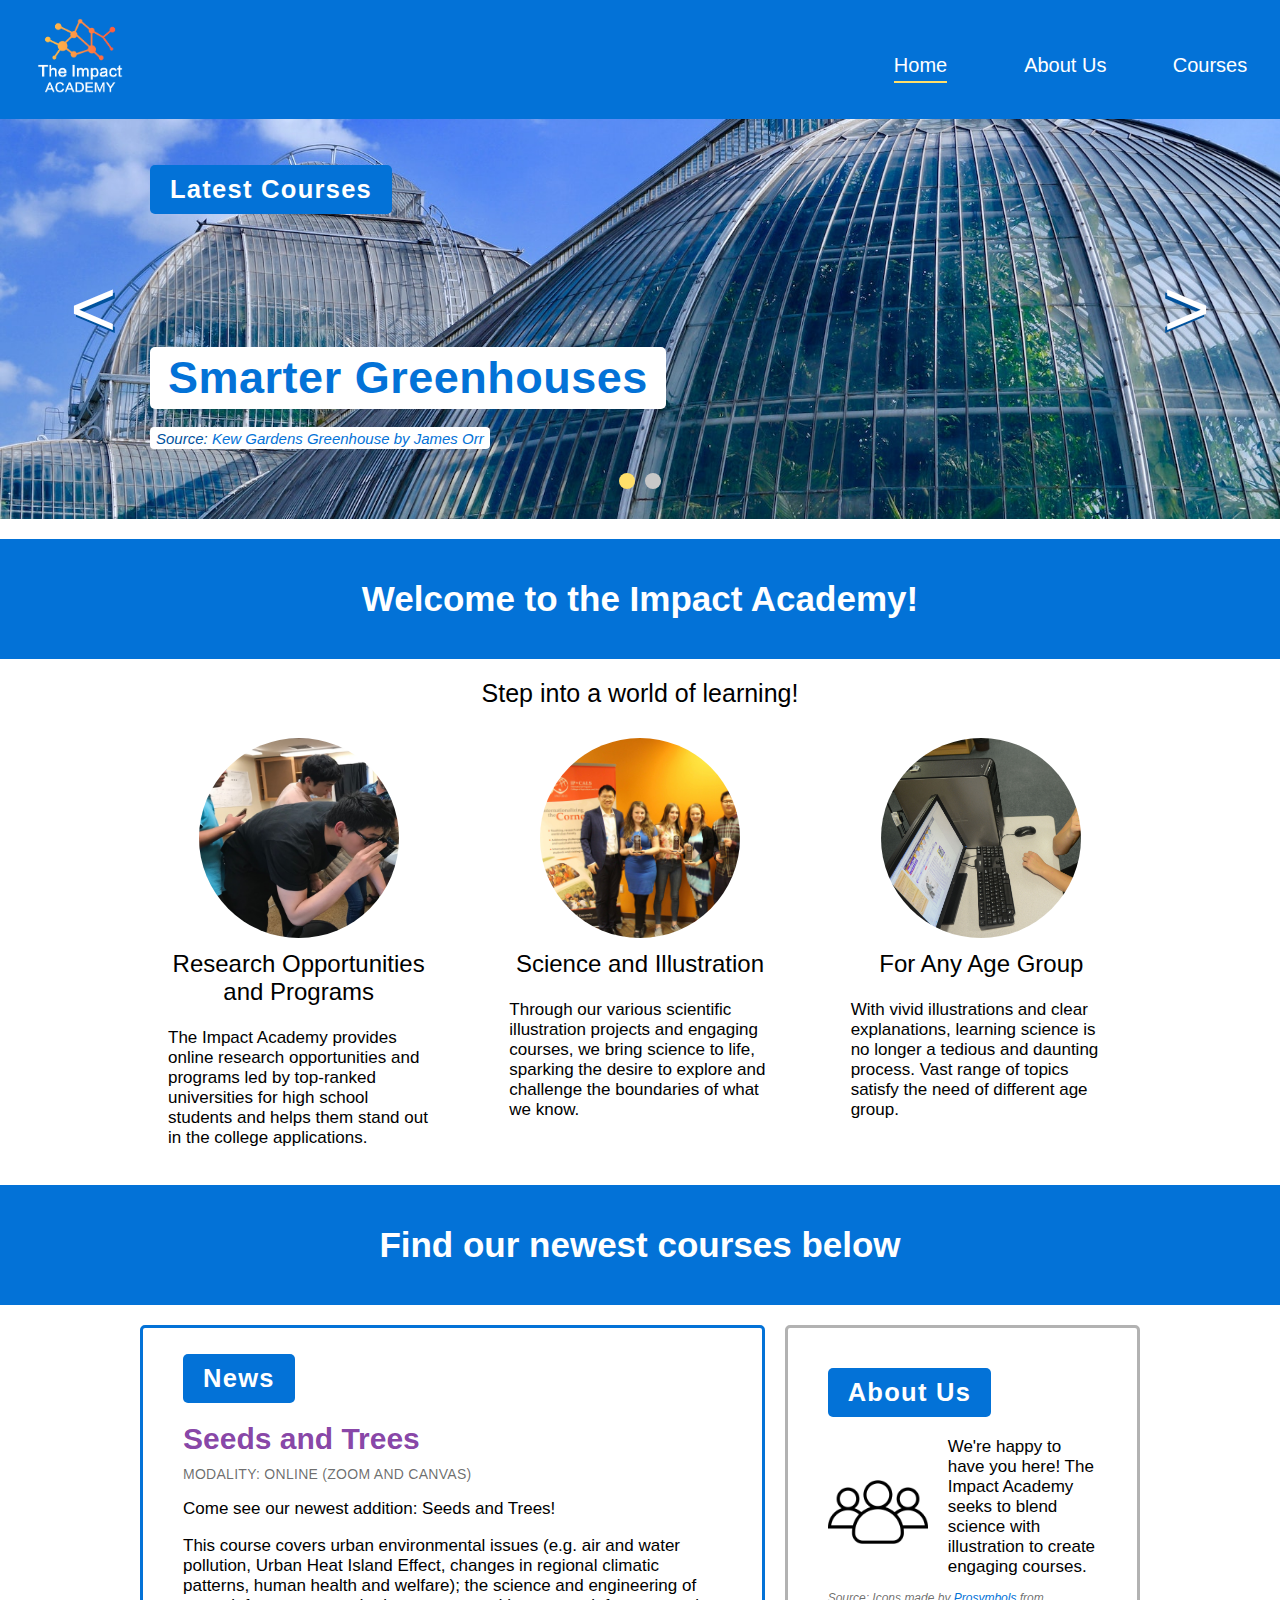
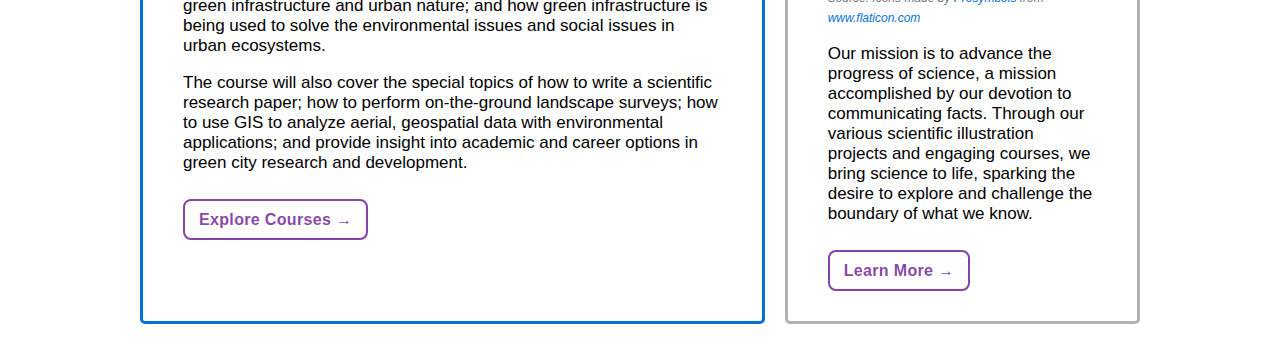
<file: index.html>
<!DOCTYPE html>
<html lang="en" dir="ltr">
  <head>
    <meta charset="utf-8">
    <link rel="stylesheet" type="text/css" href="styles/site.css"/>
    <title>CoScien | Home</title>
  </head>
  <body>

    <section class="start">
      <nav id="horizontal-nav" class="desktop-nav">
          <!-- Source: Logo provided by Client  -->
          <a href="index.html"><img alt="logo of the Impact Academy" src="images/logo.png" /></a>
          <ul class="nav-ul">
              <li><a class="current-page" href="index.html">Home</a></li>
              <li><a href="about.html">About Us</a></li>
              <li><a href="courses_overview.html">Courses</a></li>
          </ul>
      </nav>

      <nav id="vertical" class="mobile-nav">
        <!-- Source: Logo provided by Client  -->
          <a href="index.html"><img alt="logo of the Impact Academy" src="images/logo.png" /></a>
          <span id="menu" class="active">☰</span>
      </nav>


      <div id="avi" class="hidden-navigation hidden">
        <ul class="nav-ul">
            <li><a class="current-page" href="index.html">Home</a></li>
            <li><a href="about.html">About Us</a></li>
            <li><a href="courses_overview.html">Courses</a></li>
        </ul>
      </div>


      <div class="banner-container">

        <h2 class="lc-tb text-banner">Latest Courses</h2>


          <div class="banner-title" id="banner-title1">

            <h2 class="sm-tb text-banner"> <a href="smarter_greenhouses.html">Smarter Greenhouses</a></h2>

            <!-- Source: https://images.unsplash.com/photo-1551651065-845e9fd8c591?ixid=MnwxMjA3fDB8MHxwaG90by1wYWdlfHx8fGVufDB8fHx8&ixlib=rb-1.2.1&auto=format&fit=crop&w=1746&q=80 -->
            <span><cite class="banner-cite">Source: <a href="https://images.unsplash.com/photo-1551651065-845e9fd8c591?ixid=MnwxMjA3fDB8MHxwaG90by1wYWdlfHx8fGVufDB8fHx8&ixlib=rb-1.2.1&auto=format&fit=crop&w=1746&q=80"> Kew Gardens Greenhouse by James Orr</a></cite></span>

          </div>


          <div class="hidden banner-title " id="banner-title2">
            <h2 class="sm-tb text-banner">  <a href="seeds_trees.html">Seeds and Trees</a></h2>

            <!-- Source: https://images.unsplash.com/photo-1466692476868-aef1dfb1e735?ixlib=rb-1.2.1&ixid=MnwxMjA3fDB8MHxwaG90by1wYWdlfHx8fGVufDB8fHx8&auto=format&fit=crop&w=3870&q=80-->
            <span><cite class="banner-cite">Source: <a href="https://images.unsplash.com/photo-1466692476868-aef1dfb1e735?ixlib=rb-1.2.1&ixid=MnwxMjA3fDB8MHxwaG90by1wYWdlfHx8fGVufDB8fHx8&auto=format&fit=crop&w=1470&q=80"> Rearing Tomatoes by Markus Spiske</a></cite></span>

          </div>



        <div class="prev-btn" id="previous-button">&#60;</div>
        <div class="next-btn" id="next-button">&#62;</div>

        <div class="slide-btns">
          <span class="slide-btn current-btn" id="slide-btn1"></span>
          <span class="slide-btn" id="slide-btn2"></span>
        </div>




        <div class="banner-images" id="banner-images">
          <a href = "smarter_greenhouses.html"><div class="slide" id="slide1" ></div></a>
          <a href = "seeds_trees.html"><div class="slide hidden" id="slide2" ></div></a>
        </div>
      </div>
    </section>


    <section class="header-breaks">
     <p>Welcome to the Impact Academy!</p>
   </section>
   
    <section class="welcome-section">
      <div class="welcome">
        <p class="header-subheading">Step into a world of learning!</p>

       <div class="flex-row cards">
         <div class="welcome-info">
               <!-- Source: Photo provided by Client  -->
           <div class="image1"><img src="images/intro-img.png" alt="students observing marine life through a telescope" /></div>

             <p class="subheading">Research Opportunities and Programs</p>

             <div class="welcome-text">
              <p>The Impact Academy provides online research opportunities and programs led by top-ranked universities for high school students and helps them stand out in the college applications. </p>
            </div>
          </div>

          <div class="welcome-info">

          <!-- Source: Photo provided by Client  -->
            <div class="image1"><img src="images/firstprize.jpg" alt="Impact Academy team holding awards"></div>
              <p class="subheading">Science and Illustration</p>
              <div class="welcome-text flex-center">

           <p>Through our various scientific illustration projects and engaging courses, we bring science to life, sparking the desire to explore and challenge the boundaries of what we know.</p>

          </div>
        </div>

         <div class="welcome-info">
            <!-- Source: Photo provided by Client  -->
           <div class="image1"><img src="images/computer.jpg" alt="Student using computer" /></div>
             <p class="subheading">For Any Age Group</p>
             <div class="welcome-text flex-center">

            <p> With vivid illustrations and clear explanations, learning science is no longer a tedious and daunting process.  Vast range of topics satisfy the need of different age group.</p>
          </div>

        </div>
      </div>
     </div>

     </section>

     <section class="header-breaks">
      <p> Find our newest courses below</p>
    </section>

    <section class="news-and-about flex-row">
      <div class="news">
        <h2 class="text-banner news-tb"> News </h2>

        <div>

           <p class="description">

           <p class="description-header"> Seeds and Trees</p>
            <p class="modality">Modality: Online (Zoom and Canvas)</p>
           <p>Come see our newest addition: Seeds and Trees!</p>
            <p>This course covers urban environmental issues (e.g. air and water pollution, Urban Heat Island Effect, changes in regional climatic patterns, human health and welfare); the science and engineering of green infrastructure and urban nature; and how green infrastructure is being used to solve the environmental issues and social issues in urban ecosystems.</p>
            <p class="text-above-button">The course will also cover the special topics of how to write a scientific research paper; how to perform on-the-ground landscape surveys; how to use GIS to analyze aerial, geospatial data with environmental applications; and provide insight into academic and career options in green city research and development.</p>

          <a class="button more" href="courses_overview.html">Explore Courses &#8594;</a>

        </div>
      </div>

      <aside class="about-home">
          <h2 class="text-banner about-tb">About Us</h2>
          <div class="about-header flex-row"><img src="images/group.png" alt="" /><span>We're happy to have you here! The Impact Academy seeks to blend science with illustration to create engaging courses.</span></div>

          <!-- Source: https://cdn-icons-png.flaticon.com/512/615/615075.png -->
          <cite>Source: Icons made by <a href="https://www.flaticon.com/authors/prosymbols" title="Prosymbols">Prosymbols</a> from <a href="https://cdn-icons-png.flaticon.com/512/615/615075.png" title="Flaticon">www.flaticon.com</a></cite>


          <p class="description"></p>
           <p class="text-above-button">Our mission is to advance the progress of science, a mission accomplished by our devotion to communicating facts. Through our various scientific illustration projects and engaging courses, we bring science to life, sparking the desire to explore and challenge the boundary of what we know.</p>
          <a class="button more" href="about.html">Learn More &#8594;</a>
      </aside>

    </section>

    <script src="scripts/jquery-3.6.0.js" type="text/javascript"></script>
    <script src="scripts/banner.js" type="text/javascript"></script>
    <script type="text/javascript" src="scripts/hamburger.js"></script>
  </body>
</html>
</file>
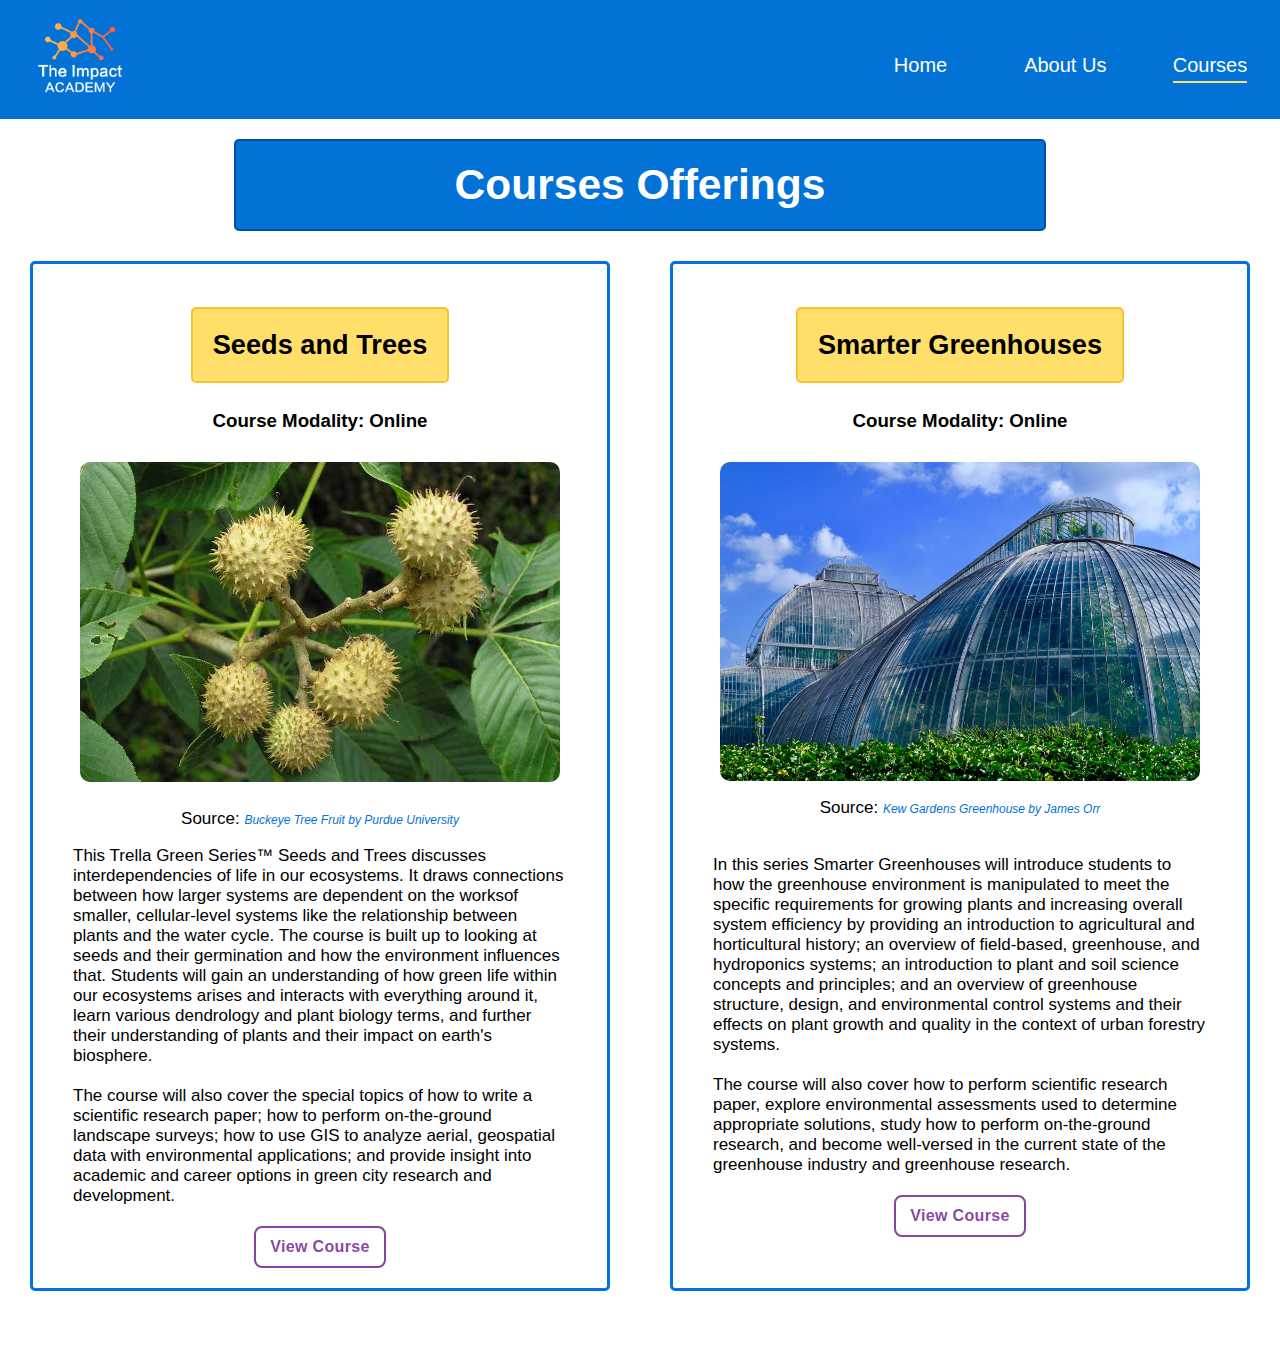
<file: courses_overview.html>
<!DOCTYPE html>
<html lang="en" dir="ltr">
  <head>
    <meta charset="utf-8">
    <title>CoScien | Course Overview</title>
    <link rel="stylesheet" type="text/css" href="styles/site.css"/>
  </head>
  <body>

    <nav id="horizontal-nav" class="desktop-nav">
         <!-- Source: Logo provided by Client  -->
        <a href="index.html"><img alt="logo of the Impact Academy" src="images/logo.png" /></a>
          <ul class="nav-ul">
            <li><a href="index.html">Home</a></li>
            <li><a href="about.html">About Us</a></li>
            <li><a class="current-page" href="courses_overview.html">Courses</a></li>
        </ul>
    </nav>
    <nav id="vertical" class="mobile-nav">
      <!-- Source: Logo provided by Client  -->
        <a href="index.html"><img alt="logo of the Impact Academy" src="images/logo.png" /></a>
        <span id="menu" class="active">☰</span>
    </nav>


    <div id="avi" class="hidden-navigation hidden">
      <ul class="nav-ul">
          <li><a href="index.html">Home</a></li>
          <li><a href="about.html">About Us</a></li>
          <li><a class="current-page" href="courses_overview.html">Courses</a></li>
      </ul>
    </div>



    <h1 class="group-header"> Courses Offerings </h1>
    <div class="flex-row cards">
      <div class="course-info">
         <a class = "linkhead" href="seeds_trees.html"><h2 class="coursename"> Seeds and Trees </h2></a>
         <h3 class = "modal">Course Modality: Online</h3>
         <img class = "shrink" src="images/seeds-pic.jpeg" alt="Image of Buckeye Tree Fruit class"/>
         <div class= "ctext">
           <p class = "caption"> Source: <cite><a href="https://www.pfw.edu/microsites/native-trees/images/trees/o-r/full/ohio-buckeye-fruit-original-01.jpg">Buckeye Tree Fruit by Purdue University</a></cite></p>
           <p class= "c1"> This Trella Green Series™ Seeds and Trees discusses interdependencies of life in our ecosystems. It draws connections between how larger systems are dependent on the worksof
           smaller, cellular-level systems like the relationship between plants and the water cycle. The course is  built up to looking at seeds
           and their germination and how the environment influences that. Students will gain an understanding of how green life within our ecosystems arises and interacts with everything around it, learn various dendrology and plant biology terms, and further their understanding of plants and their impact on earth's biosphere.</p>

           <p class= "c1"> The course will also cover the special topics of how to write a scientific research paper; how to perform on-the-ground landscape surveys; how to use GIS to analyze aerial, geospatial data with environmental applications; and provide insight into academic and career options in green city research and development.</p>

       </div>
         <a class = "more button" href="seeds_trees.html">View Course</a>
       </div>

       <div class="course-info">

          <a class = "linkhead" href = "smarter_greenhouses.html"> <h2 class=" coursename"> Smarter Greenhouses  </h2></a>
          <h3 class = "modal">Course Modality: Online</h3>
          <!-- Source: https://images.unsplash.com/photo-1551651065-845e9fd8c591?ixid=MnwxMjA3fDB8MHxwaG90by1wYWdlfHx8fGVufDB8fHx8&ixlib=rb-1.2.1&auto=format&fit=crop&w=1746&q=80 -->
           <img class = "shrink" src="images/greenhouse-pic.jpg" alt=images/greenhouse-pic.jpg/>
           <p class = "caption">Source: <cite><a href="https://images.unsplash.com/photo-1551651065-845e9fd8c591?ixid=MnwxMjA3fDB8MHxwaG90by1wYWdlfHx8fGVufDB8fHx8&ixlib=rb-1.2.1&auto=format&fit=crop&w=1746&q=80">Kew Gardens Greenhouse by James Orr</a></cite> </p>
           <div class= "ctext">
              <p class= "c1"> In this series
                Smarter Greenhouses will introduce students to how the greenhouse environment is manipulated to meet the specific requirements for growing plants and increasing overall system efficiency by providing an introduction to agricultural and horticultural history; an overview of field-based, greenhouse, and hydroponics systems; an introduction to plant and soil science concepts and principles; and an overview of greenhouse structure, design, and environmental control systems and their effects on plant growth and quality in the context of urban forestry systems.<p>
            </p>

              <p class= "c1"> The course will also cover how to perform scientific research paper, explore environmental assessments used to determine appropriate solutions, study how to perform on-the-ground research, and become well-versed in the current state of the greenhouse industry and greenhouse research. </p>
            </div>
            <a class = "more button" href="smarter_greenhouses.html">View Course</a>
          </div>
    </div>
      <script type="text/javascript" src="scripts/jquery-3.6.0.js"></script>
    <script type="text/javascript" src="scripts/hamburger.js"></script>
  </body>
</html>
</file>
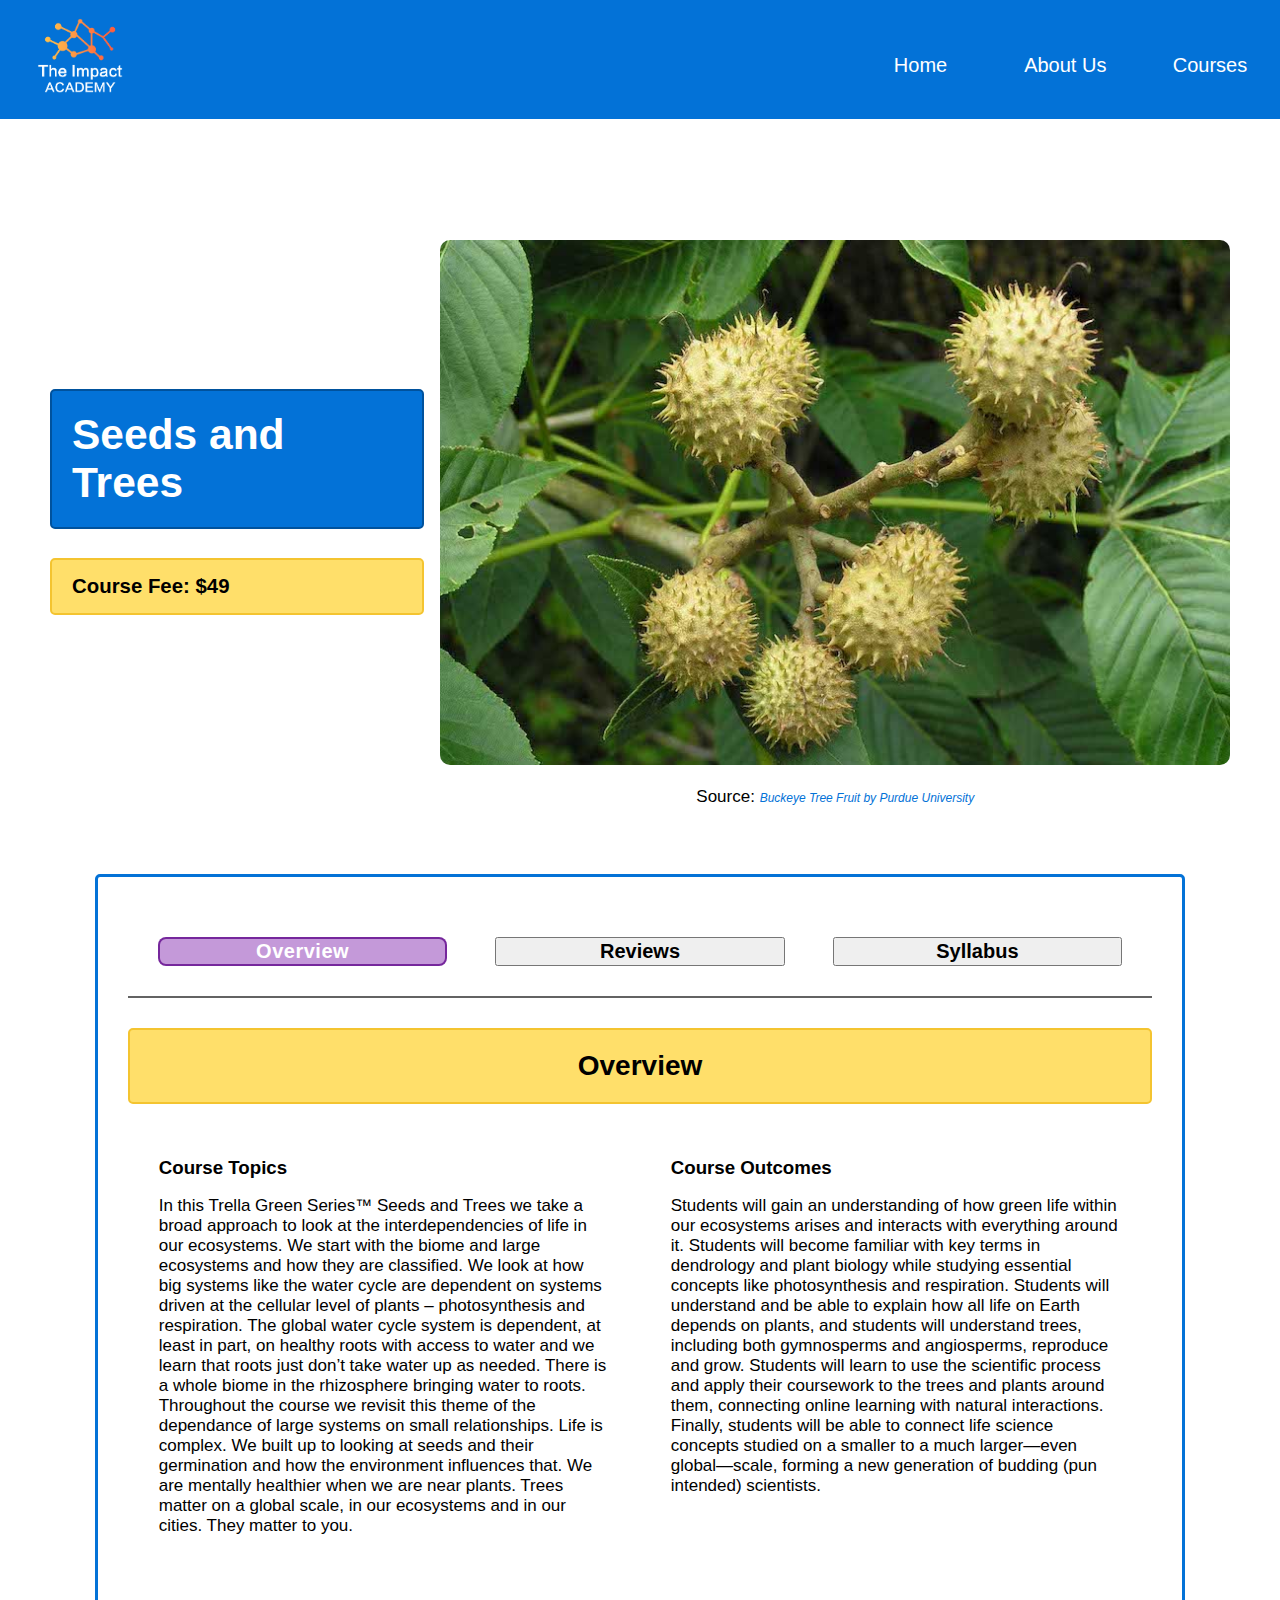
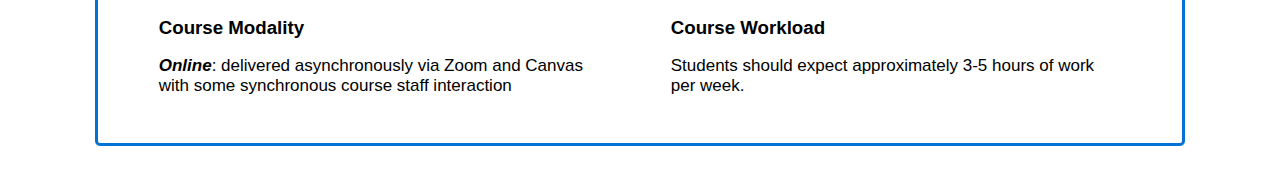
<file: seeds_trees.html>
<!DOCTYPE html>
<html lang="en" dir="ltr">
  <head>
    <meta charset="utf-8">
    <link rel="stylesheet" type="text/css" href="styles/site.css"/>
    <title>CoScien | Seeds and Trees</title>
  </head>

  <body>
    <nav id="horizontal-nav" class="desktop-nav">
         <!-- Source: Logo provided by Client  -->
        <a href="index.html"><img alt="logo of the Impact Academy" src="images/logo.png" /></a>
        <ul class="nav-ul">
            <li><a href="index.html">Home</a></li>
            <li><a href="about.html">About Us</a></li>
            <li><a href="courses_overview.html">Courses</a></li>
        </ul>
    </nav>

    <nav id="vertical" class="mobile-nav">
      <!-- Source: Logo provided by Client  -->
        <a href="index.html"><img alt="logo of the Impact Academy" src="images/logo.png" /></a>
        <span id="menu" class="active">☰</span>
    </nav>


    <div id="avi" class="hidden-navigation hidden">
      <ul class="nav-ul">
          <li><a href="index.html">Home</a></li>
          <li><a href="about.html">About Us</a></li>
          <li><a href="courses_overview.html">Courses</a></li>
      </ul>
    </div>


    <div class = "tophead margin">
        <div class = "titletext">
            <h1>Seeds and Trees</h1>
            <h2>Course Fee: $49</h2>
        </div>
        <div class = "piccit">
            <div>
                    <!-- Source: https://www.pfw.edu/microsites/native-trees/images/trees/o-r/full/ohio-buckeye-fruit-original-01.jpg -->
                    <img src="images/seeds-pic.jpeg" alt="Image of Buckeye Tree Fruit"/>
                    <p class = "caption">Source: <cite><a href="https://www.pfw.edu/microsites/native-trees/images/trees/o-r/full/ohio-buckeye-fruit-original-01.jpg">Buckeye Tree Fruit by Purdue University</a></cite></p>
            </div>
        </div>
    </div>

    <div id = "top" class = "jump hidden reappear">
        <h2 class = "jumpname">Quick Navigation</h2>
        <ul>
            <li><a href="#overview">Overview</a></li>
            <li><a href="#reviews">Reviews and Testimonials</a></li>
            <li><a href="#syllabus">Syllabus</a></li>
        </ul>
    </div>

    <div class = "tabs autotab">
        <div class = "tabbuttons">
            <button class = "indicate" id = "left-tab">Overview</button>
            <button id = "mid-tab">Reviews</button>
            <button id = "right-tab">Syllabus</button>
        </div>

        <div class = "tabcontent">
            <div id = "overview">
                <h2 class = "tabsection">Overview</h2>
                    <div class = "friend">
                        <div class = "pair">
                            <h3 class = "modspace">Course Topics</h3>
                            <p>In this Trella Green Series™ Seeds and Trees we take a broad approach to look at the interdependencies of life in our ecosystems. We start with the biome and large ecosystems and how they are classified. We look at how big systems like the water cycle are dependent on systems driven at the cellular level of plants – photosynthesis and respiration. The global water cycle system is dependent, at least in part, on healthy roots with access to water and we learn that roots just don’t take water up as needed. There is a whole biome in the rhizosphere bringing water to roots. Throughout the course we revisit this theme of the dependance of large systems on small relationships. Life is complex. We built up to looking at seeds and their germination and how the environment influences that. We are mentally healthier when we are near plants. Trees matter on a global scale, in our ecosystems and in our cities. They matter to you.<p>
                        </div>
                        <div class = "pair">
                            <h3>Course Outcomes</h3>
                            <p>Students will gain an understanding of how green life within our ecosystems arises and interacts with everything around it. Students will become familiar with key terms in dendrology and plant biology while studying essential concepts like photosynthesis and respiration. Students will understand and be able to explain how all life on Earth depends on plants, and students will understand trees, including both gymnosperms and angiosperms, reproduce and grow. Students will learn to use the scientific process and apply their coursework to the trees and plants around them, connecting online learning with natural interactions. Finally, students will be able to connect life science concepts studied on a smaller to a much larger—even global—scale, forming a new generation of budding (pun intended) scientists.</p>
                        </div>
                    </div>
                    <div class = "friend">
                        <div class = "pair">
                            <h3>Course Modality</h3>
                            <p><strong><em>Online</em></strong>: delivered asynchronously via Zoom and Canvas with some synchronous course staff interaction</p>
                        </div>
                        <div class = "pair">
                            <h3>Course Workload</h3>
                            <p>Students should expect approximately 3-5 hours of work per week.</p>
                        </div>
                    </div>
                <a class = "arrow" href="#top"><p>&uarr; Go to top</p></a>
            </div>

            <div class = "hidden reappear widen" id = "reviews">
                <h2 class = "tabsection1 modspace">Reviews and Testimonials</h2>
                <h3>From Students</h3>
                    <p>"Because I wanted to see the possibility for me to study ecology, I decided to take this course this summer vacation. Owing to the reasonable schedule of basic information of trees and plants, research methods and so on, I got to know and understand this field in a more academic, practical, and systematic way. Feeling more confident in doing researches in ecology and forestry, I'm determined to study this major later. Besides, the well-organized connection with Cornell students and staff really attracts me to get further study in Cornell. All in all, it's such a valuable chance to know ecology and Cornell." — Timmy Liu, English major at Northeastern University, Shenyang, China</p>
                    <p>"I took this course as a way of filling my time with some form of enrichment over the summer and to lessen the quarantine boredness. This course not only provided me insight into the field of ecology research but also gave me the core skills and background knowledge needed to pursue and conduct my own research. The course consisted of helpful videos, group discussions (both through video chat and a group forum), articles, and scientific journals. There were also quizzes and assignments to measure our growth throughout the course. Overall, the course provided guided me through the basics of research while also not being overbearing." — Sakina Gulamhusein, senior at Stuyvesant High School in New York City </p>
                <h3>From Instructors</h3>
                    <p>"Welcome to the Seeds and Trees page! The Impact Academy is collaborating with Trella to offer this course, and the course staff cannot wait to help you learn! To hear more from us, <strong><a class = "underline" href="https://www.youtube.com/watch?v=reRwspfnb3U"> please visit this link</a></strong> for a YouTube greeting!" — Seeds and Trees Instructors
            </div>
            <a class = "arrow" href="#top"><p>&uarr; Go to top</p></a>

            <div class = "hidden reappear" id = "syllabus">
              <h2 class = "tabsection1 modspace">Syllabus</h2>
              <div class="syllabus-tab">
              <aside>
                <ul>
                  <li class="selected" id="side-prerequisites"><span id="sidebar-indicate1"> > </span>Prerequisites</li>
                  <li id="side-instructors"><span class="hidden" id="sidebar-indicate4"> > </span>Instructors</li>
                  <li id="side-timeline"><span class="hidden" id="sidebar-indicate2"> > </span>Timeline</li>
                  <li id="side-projects"><span class="hidden" id="sidebar-indicate3"> > </span>Projects</li>
                </ul>
              </aside>

              <main>
                <div id="prerequisites">
                  <h3>Prerequisites</h3>
                  <p>This course has no specific prerequisites for students.</p>
                </div>

                <div id="instructors" class="hidden">
                  <h3>Instructors</h3>
                  <p>View the <strong><a class = "underline" href="https://www.youtube.com/watch?v=reRwspfnb3U">video</a></strong> for course comments from the instructors.</p>
                </div>

                <div id="timeline" class="hidden">
                  <h3>Timeline</h3>
                  <ul>
                    <li>
                      <p><strong>Module 1 Systems and Ecosystems</strong></p>
                      <p>Module 1.1 Introduction to Systems</p>
                      <p>Module 1.2.1 China’s Great Biosphere</p>
                      <p>Module 1.3 Seed Lab</p>
                    </li>
                    <li>
                      <p><strong>Module 2 Ecosystem Services</strong></p>
                      <p>Module 2.1 Ecosystem Services – water cycle, photosynthesis and respiration</p>
                      <p>Module 2.2 Ecosystem Services: pollution remediation</p>
                      <p>Module 2.3 Ecosystem service – social value of trees</p>
                    </li>
                    <li>
                      <p><strong>Module 3 Plants in the Ecosystem</strong></p>
                      <p>Module 3.1 Seed lab – plant reproduction</p>
                      <p>Module 3.2 Plants in the Ecosystem: the microsystems</p>
                      <p>Module 3.3 Plants in the ecosystem – plant form</p>
                    </li>
                    <li>
                      <p><strong>Module 4</strong></p>
                      <p>Module 4.1 Bringing it together - seed growing in the Trella greenhouse</p>
                      <p>Module 4.2 Seed lab – results presentations</p>
                    </li>
                  </ul>
                </div>

                <div id="projects" class="hidden">
                  <h3>Projects</h3>
                  <ul>
                    <li><strong>9 Activities:</strong> There is usually one or two activities for every topic of this course.</li>
                    <li><strong>9 Quizzes:</strong> There is usually a quiz after each topic in this course.</li>
                    <li><strong>Presentation: </strong>A final webinar style presentation of the seed lab results.</li>
                  </ul>
                </div>
              </main>
            </div>
            <a class = "arrow nobott" href="#top"><p>&uarr; Go to top</p></a>
            </div>
        </div>
    </div>

    <script src="scripts/jquery-3.6.0.js" type="text/javascript"></script>
    <script src="scripts/tabs.js" type="text/javascript"></script>
    <script src="scripts/sidebar.js" type="text/javascript"></script>
    <script type="text/javascript" src="scripts/hamburger.js"></script>

  </body>
</html>
</file>
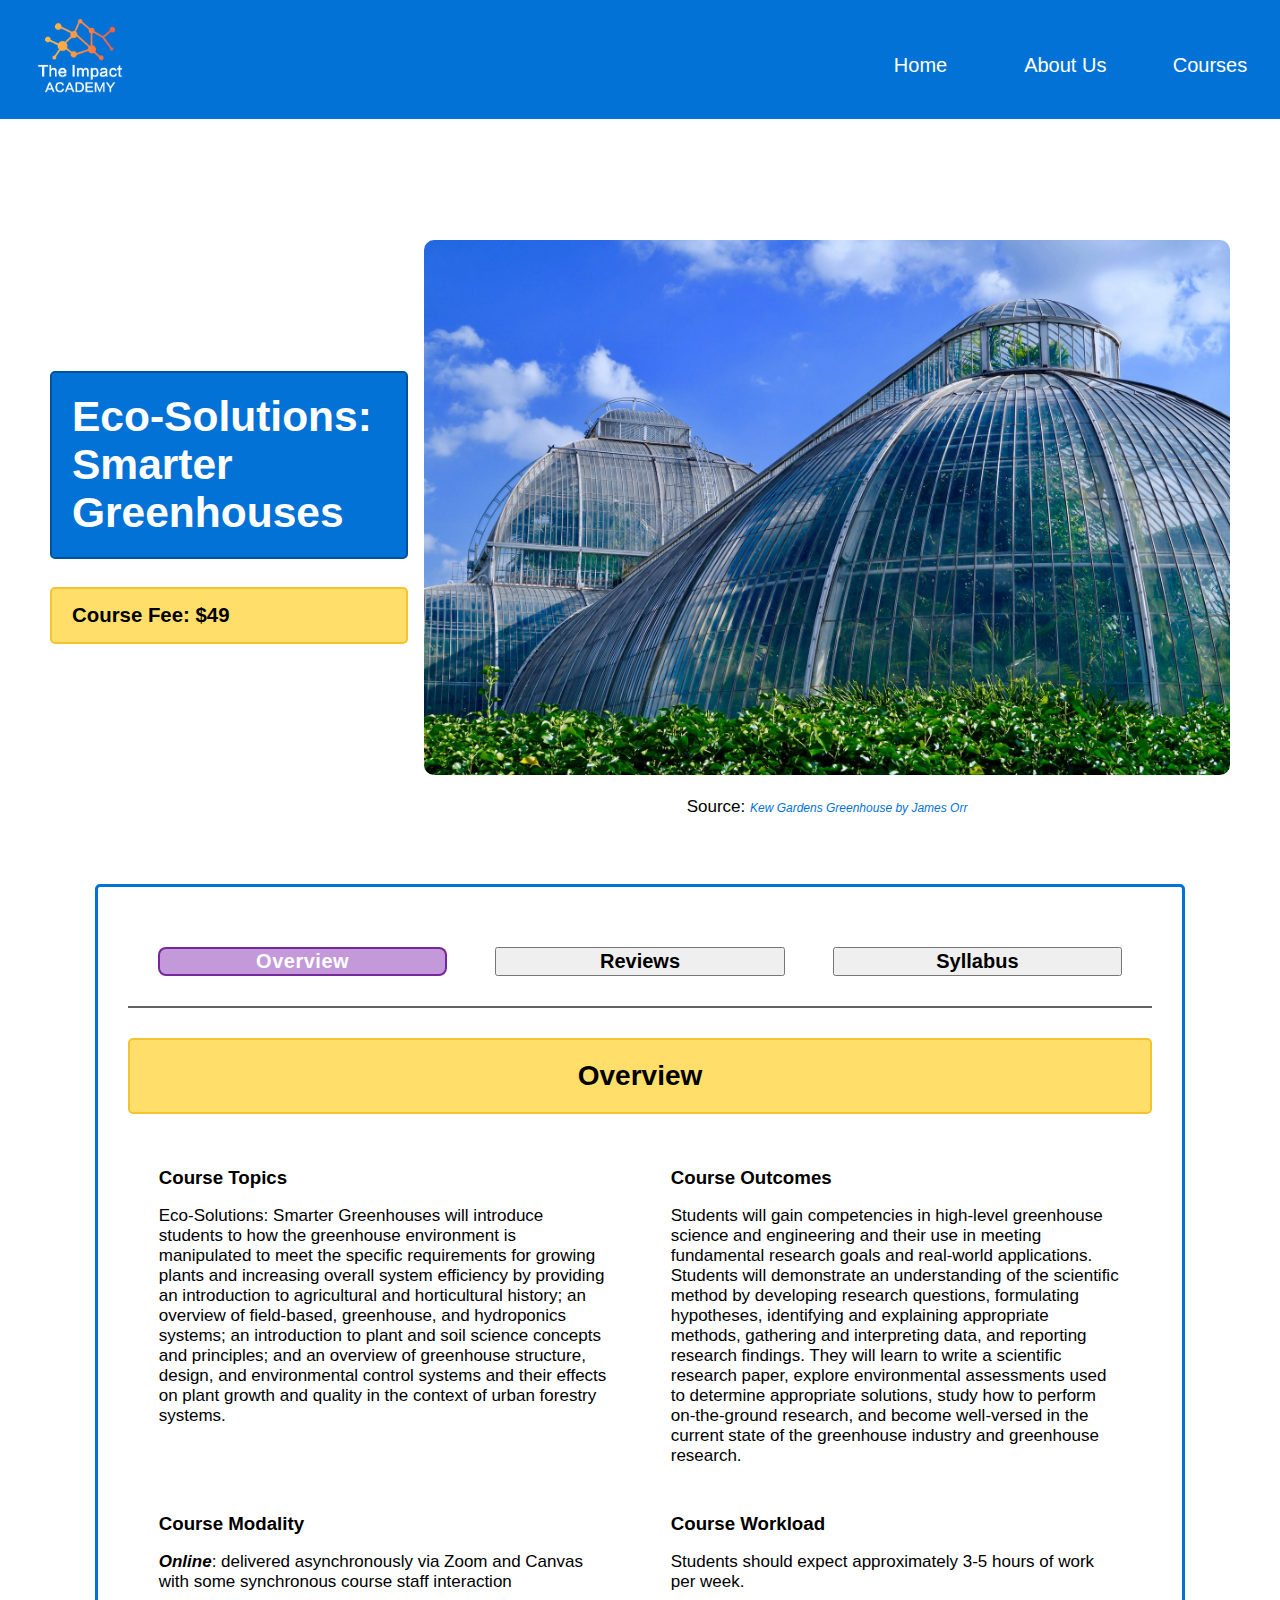
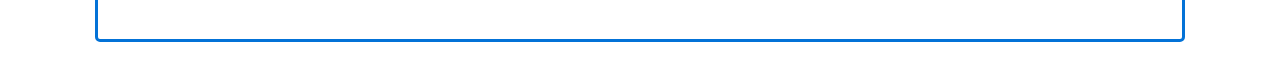
<file: smarter_greenhouses.html>
<!DOCTYPE html>
<html lang="en" dir="ltr">
  <head>
    <meta charset="utf-8">
    <link rel="stylesheet" type="text/css" href="styles/site.css"/>
    <title>CoScien | Smarter Greenhouses</title>
  </head>

  <body>

    <nav id="horizontal-nav" class="desktop-nav">
         <!-- Source: Logo provided by Client  -->
        <a href="index.html"><img alt="logo of the Impact Academy" src="images/logo.png" /></a>
        <ul class="nav-ul">
            <li><a href="index.html">Home</a></li>
            <li><a href="about.html">About Us</a></li>
            <li><a href="courses_overview.html">Courses</a></li>
        </ul>
    </nav>

    <nav id="vertical" class="mobile-nav">
      <!-- Source: Logo provided by Client  -->
        <a href="index.html"><img alt="logo of the Impact Academy" src="images/logo.png" /></a>
        <span id="menu" class="active">☰</span>
    </nav>


    <div id="avi" class="hidden-navigation hidden">
      <ul class="nav-ul">
          <li><a href="index.html">Home</a></li>
          <li><a href="about.html">About Us</a></li>
          <li><a href="courses_overview.html">Courses</a></li>
      </ul>
    </div>


    <div class = "tophead margin">
        <div class = "titletext">
            <h1>Eco-Solutions: Smarter Greenhouses</h1>
            <h2>Course Fee: $49</h2>
        </div>
        <div class = "piccit">
            <div>
                    <!-- Source: https://images.unsplash.com/photo-1551651065-845e9fd8c591?ixid=MnwxMjA3fDB8MHxwaG90by1wYWdlfHx8fGVufDB8fHx8&ixlib=rb-1.2.1&auto=format&fit=crop&w=1746&q=80 -->
                    <img src="images/greenhouse-pic.jpg" alt="Image of Kew Gardens Greenhouse"/>
                    <p class = "caption">Source: <cite><a href="https://images.unsplash.com/photo-1551651065-845e9fd8c591?ixid=MnwxMjA3fDB8MHxwaG90by1wYWdlfHx8fGVufDB8fHx8&ixlib=rb-1.2.1&auto=format&fit=crop&w=1746&q=80">Kew Gardens Greenhouse by James Orr</a></cite></p>
            </div>
        </div>
    </div>

    <div id = "top" class = "jump hidden reappear">
        <h2 class = "jumpname">Quick Navigation</h2>
        <ul>
            <li><a href="#overview">Overview</a></li>
            <li><a href="#reviews">Reviews and Testimonials</a></li>
            <li><a href="#syllabus">Syllabus</a></li>
        </ul>
    </div>


    <div class = "tabs autotab">
        <div class = "tabbuttons">
            <button class = "indicate" id = "left-tab">Overview</button>
            <button id = "mid-tab">Reviews</button>
            <button id = "right-tab">Syllabus</button>
        </div>

        <div class = "tabcontent">
            <div id = "overview">
                <h2 class = "tabsection">Overview</h2>
                    <div class = "friend">
                        <div class = "pair">
                            <h3>Course Topics</h3>
                            <p> Eco-Solutions: Smarter Greenhouses will introduce students to how the greenhouse environment is manipulated to meet the specific requirements for growing plants and increasing overall system efficiency by providing an introduction to agricultural and horticultural history; an overview of field-based, greenhouse, and hydroponics systems; an introduction to plant and soil science concepts and principles; and an overview of greenhouse structure, design, and environmental control systems and their effects on plant growth and quality in the context of urban forestry systems.<p>
                        </div>
                        <div class = "pair">
                            <h3>Course Outcomes</h3>
                            <p>Students will gain competencies in high-level greenhouse science and engineering and their use in meeting fundamental research goals and real-world applications. Students will demonstrate an understanding of the scientific method by developing research questions, formulating hypotheses, identifying and explaining appropriate methods, gathering and interpreting data, and reporting research findings. They will learn to write a scientific research paper, explore environmental assessments used to determine appropriate solutions, study how to perform on-the-ground research, and become well-versed in the current state of the greenhouse industry and greenhouse research.</p>
                        </div>
                    </div>
                    <div class = "friend">
                        <div class = "pair">
                            <h3>Course Modality</h3>
                            <p><strong><em>Online</em></strong>: delivered asynchronously via Zoom and Canvas with some synchronous course staff interaction</p>
                        </div>
                        <div class = "pair">
                            <h3>Course Workload</h3>
                            <p>Students should expect approximately 3-5 hours of work per week.</p>
                        </div>
                    </div>
                    <a class = "arrow" href="#top"><p>&uarr; Go to top</p></a>
            </div>

            <div class = "hidden widen reappear" id = "reviews">
                <h2 class = "tabsection">Reviews and Testimonials</h2>
                <h3>From Students</h3>
                    <p>"Embracing genuine love for ecology and environmental protection,I have been seeking opportunities to take relevant courses and experience related research, to make preparations for my further study in this field. The Eco-solution course offers me a wonderful chance to explore the world of agriculture and ecology. The literature of high quality and online lectures expanded my knowledge reserve and the Webinar is an excellent platform where not only can I express my ideas but also I am available to others’ thoughts. What impresses me most is turning theory into practise, the research stage in which I can apply my knowledge and skills to real cases." — <em>Yingtong Zhu, senior majoring in Economics at Sun Yat-sen University</em><p>
                    <p>"I love Science and really enjoyed the Eco-Solutions: Smarter-Greenhouses course. The lectures, resource-links, slides, and webinars greatly helped me learn the content and develop my analytical and research skills. I could apply my learnings to real situations through case studies and research work in the course. My instructors were subject matter experts, who patiently clarified my questions, and were very approachable. I received a commendation letter, certificate, and tree-gift for my performance which was a great motivation. Thank you to IvyOnline academy for providing the opportunity which is valuable for my future." — <em>Priyanka Supraja Balaji, freshman at Lynbrook High School in San Jose, CA</em><p>
                <h3>From Instructors</h3>
                    <p>"Welcome to the Smarter Greenhouses page! The Impact Academy is collaborating with Trella to offer this course, and the course staff cannot wait to help you learn! To hear more from us, <strong><a class = "underline" href="https://www.youtube.com/watch?v=rUEEmrnsjdM&t=1s"> please visit this link</a></strong> for a YouTube greeting!" — Smarter Greenhouses Instructors</p>
                <a class = "arrow" href="#top"><p>&uarr; Go to top</p></a>
            </div>

            <div class = "hidden reappear" id = "syllabus">
              <h2 class = "tabsection">Syllabus</h2>
              <div class="flex-row syllabus-tab">
                <aside>
                  <ul>
                    <li class="selected" id="side-prerequisites"><span id="sidebar-indicate1"> > </span>Prerequisites</li>
                    <li id="side-instructors"><span class="hidden" id="sidebar-indicate4"> > </span>Instructors</li>
                    <li id="side-timeline"><span class="hidden" id="sidebar-indicate2"> > </span>Timeline</li>
                    <li id="side-projects"><span class="hidden" id="sidebar-indicate3"> > </span>Projects</li>
                  </ul>
                </aside>

              <main>
                <div id="prerequisites">
                  <h3>Prerequisites</h3>
                  <p>The course is designed for students who are interested in environmental science, biology, engineering, and/or landscape architecture for agricultural and horticultural systems.</p>
                </div>

                <div id="instructors" class="hidden">
                  <h3>Instructors</h3>
                  <p>View the <strong><a class = "underline" href="https://www.youtube.com/watch?v=rUEEmrnsjdM&t=1s">video</a></strong> for course comments from the instructors.</p>
                </div>

                <div id="timeline" class="hidden">
                  <h3>Timeline</h3>
                  <ul>
                    <li><strong>Stage 1: Agriculture and Forestry in a Greenhouse Context</strong>
                      <ul>
                        <li><strong>Week 1: </strong>Introduction to Agricultural & Horticultural Science & Industries</li>
                        <li><strong>Week 2: </strong>Introduction to Research, Experimentation, & Environmental Assessments</li>
                        <li><strong>Week 2-3: </strong>Module 2.4 Case Study: Math Engineering – Greenhouse Air Exchanges</li>
                      </ul>
                    </li>

                    <li><strong>Stage 2: Greenhouse Humidity Reduction – A Trella Experiment</strong>
                      <ul>
                        <li><strong>Week 4: </strong>Introduction & Start to Greenhouse Humidity Reduction – A Trella Experiment</li>
                        <li><strong>Week 5: </strong>Start Outlining Research Report for Greenhouse Humidity Experiment</li>
                        <li><strong>Week 6: </strong>Finalize Research Report Outline for Greenhouse Humidity Experiment & Create 1-Slide Presentation</li>
                      </ul>
                    </li>

                  </ul>
                </div>

                <div id="projects" class="hidden">
                  <h3>Projects</h3>
                  <ul>
                    <li><strong>Assignments:</strong>
                      <ul>
                        <li>Exploring Agricultural History</li>
                        <li>Three Systems of Agriculture & Horticulture</li>
                        <li>Ecological Services</li>
                        <li>Controlled Environment Agriculture</li>
                        <li>Research & Experiment Design</li>
                        <li>Writing Research Papers</li>
                        <li>Environmental Investigations</li>
                        <li>Case Study: Air Exchanges Report</li>
                        <li>Humidity Reduction Report Outline</li>
                        <li>Humidity Reduction Presentation Slide</li>
                        <li>Optional: Final Presentations</li>
                      </ul>
                    </li>
                    <li><strong>6 quizzes</strong></li>
                  </ul>
                </div>
              </main>
            </div>
            <a class = "arrow nobott" href="#top"><p>&uarr; Go to top</p></a>
            </div>
        </div>
    </div>

    <script src="scripts/jquery-3.6.0.js" type="text/javascript"></script>
    <script src="scripts/tabs.js" type="text/javascript"></script>
    <script src="scripts/sidebar.js" type="text/javascript"></script>
    <script type="text/javascript" src="scripts/hamburger.js"></script>

  </body>
</file>
<file: styles/site.css>
/* General Styles*/

:root {
    --yellow: #ffdf6a;
    --yellow-border:  	#F4C430;
    --yellow-text: #3b024f;
    --blue:  #0372d7;
    --blue-border: rgb(0, 82, 157);
    --default-grey: rgba(0, 0, 0, 0.59);
    --gray-border: rgba(0, 0, 0, 0.61);
    --purple:  rgba(124, 28, 170, 0.45);
    --purple-border: rgba(92, 0, 135, 0.74);

}

html{
  font-size: 17px;
}

body {
    font-family: sans-serif;
    margin: 0;
    overflow-x: hidden;
    margin-bottom: 40px;
}

h1 {
    font-size: 250%;
    border: 2px solid;
    border-radius: 5px;
    border-color: var(--blue-border);
    padding: 20px;
    background-color: var(--blue);
    color: white;
    font-family: Verdana, sans-serif;
}

h2 {
    font-size: 150%;
    font-family: Verdana, sans-serif;
}

h3 {
    font-size: 130%;
    margin-top: 30px;
    font-family: Verdana, sans-serif;
}

h3 {
    font-size: 110%;
    margin-top: 30px;
    margin-bottom: 0px;
    font-family: Verdana, sans-serif;
}

a:hover {
    cursor: pointer;
}

.button {
    /* This is the default button. If you wish to overwrite it, please use button class="<YOUR CLASS>" and then style the color and width/height/font-size. However, the radius/font-family/spacing should be the same.
    "*/
    border: 2px solid;
    border-radius: 8px;
    color: var(--default-grey);
    font-weight: bold;
    border-color: black;
}


figcaption {
    text-align: right;
}

.margin {
    margin: 50px
}

.uppercase {
    text-transform: uppercase;
}

.center {
    text-align: center;
}

.flex-row {
    display: flex;
    flex-direction: row;
}

.flex-center {
    display: flex;
    flex-direction: column;
    justify-content: center;
}

.underline {
    text-decoration: underline;
}

img {
    width: 100%;
    border: 3px;
    border-radius: 10px;
}

/* Navigation Bar */

#avi {
    z-index: 1;
    display: flex;
    justify-content: center;
    align-items: center;
    margin-bottom: 15px;
    text-align: center;
    font-size: 25px;
}

#avi ul {
    padding: 0px;
}

#avi ul a:hover {
  color: var(--yellow);
}


li{
list-style:none !important;
}

.desktop-nav {
    background: var(--blue);
    display: flex;
    flex-direction:row;
    justify-content: space-between;
    align-items: center !important;
    flex-wrap: wrap;
    margin-top: -10px;
}

.desktop-nav ul {
    list-style: none;


}
.nav-ul{
    margin-bottom: 0;
}

.current-page{
      border-bottom: 2px solid var(--yellow);
}

.desktop-nav ul li {
    display: inline-block;
    text-align: center;
    width: 120px;
    padding: 10px;
    font-size: 20px;
    padding-bottom: 5px;
}

.desktop-nav a {
    color: white;
    padding-bottom: 5px;
}

.desktop-nav a:hover {
    color: var(--yellow);
}

#menu:hover {
    color: var(--yellow);
    cursor: pointer;
}


.desktop-nav img {
    display: inline-block;
    padding-top: 15px;
    width: 100px;
    padding-left: 10px;
    margin-top: 10px;
    margin-bottom: 12px;
    margin-left: 20px;
}

.mobile-nav img {
    display: inline-block;
    padding-top: 15px;
    width: 90px;
    padding-left: 10px;
    margin-bottom: 12px;
    margin-left: 20px;

}
.mobile-nav{
    background-color: var(--blue);
    display: flex;
    justify-content: space-between;
    align-items: center;
    display: none;
}

.active{
    color: white;
    font-size: 45px;
    margin-right: 50px;
}

/* Course Pages */
.tabbuttons {
    border-bottom: 2px solid;
    padding: 30px;
    border-color: var(--gray-border);
    margin-bottom: 30px;
}

.tabsection {
    text-align: center;
    font-size: 28px;
    border: 2px solid;
    border-radius: 5px;
    border-color: var(--yellow-border);
    padding: 20px;
    background-color: var(--yellow);
}

.tophead {
    display: flex;
    justify-content: space-evenly;
    align-items: center
}

.fee {
    max-width: 70%
}

.caption {
    text-align: center;
}

.tabs {
    margin-top: 20px;
    border: 3px solid var(--blue);
    border-radius: 5px;
    padding: 30px;
    width: 80%;
}

.tabbuttons {
    display: flex;
    justify-content: space-between;
}

.titletext {
    max-width: 60%;
    margin-right: 8px;
}

.titletext h2 {
    background-color: var(--yellow);
    border: 2px solid var(--yellow-border);
    padding-top: 15px;
    padding-bottom:  15px;
    padding-left: 20px;
    border-radius: 5px;
    font-size: 120%;
}

.piccit {
    margin-left: 8px;
    margin-top: 6%;
}

.indicate {
    background-color: var(--purple);
    border: 2px solid;
    border-radius: 8px;
    color: white;
    border-color: var(--purple-border);
    font-family: sans-serif;
    letter-spacing: 0.5px;
}

.friend {
    display: flex;
    justify-content: space-evenly;
}

.pair {
    display: flex;
    flex-direction: column;
    margin-left: 3%;
    margin-right: 3%;
    flex: 1;
}

.autotab {
    margin: auto;
}

.arrow {
    display: none;
}

.hidden {
    display: none !important;
}

#left-tab {
    font-size: 20px;
    min-width: 30%;
    font-weight: bold;
    cursor: pointer;
}

#mid-tab {
    font-size: 20px;
    min-width: 30%;
    font-weight: bold;
    cursor: pointer;
}

#right-tab {
    font-size: 20px;
    min-width: 30%;
    font-weight: bold;
    cursor: pointer;
}

main {
    width: 70%
}

.syllabus-tab {
    display: flex;
    flex-direction: row;
    justify-content: space-around;
}

.syllabus-tab {
    display: flex;
    flex-direction: row;
    justify-content: space-around;
}

.syllabus-tab aside {
    font-size: 20px;
    color: black;
    line-height: 30px;
    border-right: 2px solid var(--gray-border);
}

.syllabus-tab aside ul {
    position: sticky;
    top: 30px;
    list-style: none;
}

.syllabus-tab aside li:hover {
    color: var(--purple-border);
    cursor: pointer;
}

.syllabus-tab main {
    line-height: 30px;
    padding: 20px;
}

.selected {
    color: var(--purple-border);
}

#side-prerequisites{
    min-width: 150px;
    margin-right: 5px;
}

/* About Us Page */
.section {
    display: flex;
    flex-direction: row;
}

.section-oi {
    margin: 0 auto;
    margin-top: 20px;
    margin-left: 20px;
    border: 3px solid #b2b2b2;
    border-radius: 5px;
    padding: 30px;
    width: 90%;

}

.section-oi h2 {
    font-family: Verdana, sans-serif;
    font-size: 28px;
    text-align: center;
}

.newgap {
    margin: 50px;
    margin-bottom: 0px;
    margin-top: 20px;
}

/* about us styling */
.banner {
    border-radius: 0;
}

.biography p {
    font-size: 80%;
    margin-top: 5px;
    margin-bottom: 0px;
}

.cbanner {
    text-align: center;
    background-color: white;
    border:none;
    color: var(--blue);
    font-size: 40px;
}

.about-us {
    margin-top: 20px;
    border: 3px solid var(--blue);
    border-radius: 5px;
    padding: 30px;
    width: 80%;
}

.about-us a:hover {
    color: white;
    font-weight: bold;
    text-decoration: underline;
}

.newlink {
    text-decoration: underline;
}

.social-links {
    display: flex;
    justify-content: space-evenly;
    margin-top: 25px;
}

.side {
    color: white;
    background-color: rgba(0, 0, 0, 0.37);
    font-family: sans-serif;
    text-align: center;
    font-size: 1em;
    padding: 1em;
    border-radius: 8px;
}

.aside {
    margin-top: 8em;
    width: 80%;
    margin: 0 auto;
}

.flex-container {
    display: flex;
    flex-direction: row;
    width: 100%;
    justify-content: center;
}

.container {
    position: relative;
    margin: 1em;
    width: 100%;
    display: flex;
}

.flex-container img:hover {
    cursor: pointer;
}

.images {
    display: block;
    width: 100%;
}

.overlay {
    position: absolute;
    left: 0;
    right: 0;
    bottom: 0;
    height: auto;
    text-align: center;
    background-color: rgba(0, 0, 0, 0.5);
}

.biography {
    color: white;
    position: relative;
    text-align: center;
    font-size: 15px;
    font-family: sans-serif;
    padding: 1em;
    margin-top: auto;
}

span.em {
    font-weight: bold;
    font-size: 18px;
}

.partner-container {
    margin: 0 auto;
    margin-top: 20px;
    border: 3px solid var(--blue);
    border-radius: 5px;
    padding: 30px;
    padding-bottom: 60px;
    width: 100%;
}

.partner-container a:hover {
    color: var(--blue);
    font-weight: bold;
    text-decoration: underline;
}

/* Home Page */
.home-header {
    text-align: center;
    display: flex;
    justify-content: center;
    width: 75%
}

.banner-container {
    position: relative;
    margin: 0 auto;
}

#slide1 {
    background-image: url(../images/greenhouse-pic.jpg);
    background-size: cover;
    background-position: center;
    height: 400px;
}

#slide2 {
    background-image: url(../images/slide2.jpg);
    height: 400px;
    background-size: cover;
    background-position: center;
}

.slide-btn:hover {
    cursor: pointer;
}

.text-banner {
    background-color: var(--blue);
    color: white;
    padding: 10px 20px;
    border-radius: 5px;
    display: inline-block;
    letter-spacing: .05em;
}

.text-banner1{
   background-color: var(--blue);
   color:white;
   padding: 10px 20px;
   border-radius: 5px;
   display: inline-block;
   letter-spacing: .05em;
}


.lc-tb {
    margin-left: 150px;
    position: absolute;
    top: 25px;
}

.sm-tb {
    background-color: white;
    color: var(--blue) !important;
    font-size: 50px;
    border-radius: 5px;
    letter-spacing: 0.03rem;
    padding: 5px 18px;
}

.banner-title {
    position: absolute;
    margin: 0 auto;
    bottom: 70px;
    left: 150px;
    display: flex;
    flex-direction: column;
}

.banner-title img {
    width: 80px;
    height: 80px;
    margin-left: 10px;
}

.header-subheading {
    margin-top: -10px;
    margin-bottom: 30px;
    font-size: 25px;
    font-family: Verdana, sans-serif;
}

.prev-btn {
    font-family:'Comic Sans MS', sans-serif;
    position: absolute;
    left: 70px;
    top: 36%;
    color: white;
    font-size: 80px;
    text-shadow: 2px 3px var(--blue-border);
    cursor: pointer;
}

.text-banner1 {
    background-color: var(--purple);
}

.next-btn {
    font-family:'Comic Sans MS', sans-serif;
    position: absolute;
    color: white;
    font-size: 80px;
    right: 70px;
    top: 36%;
    text-shadow: -2px 3px var(--blue-border);
    cursor: pointer;
}

.image1 {
    position: relative;
    width: 200px;
    height: 200px;
    overflow: hidden;
    border-radius: 50%;
}

.image1 img {
    width: auto;
    height: 100%;
}

.course-info{
    width: 50%;
    display: flex;
    align-items: center;
    flex-direction: column;
}

.welcome-section {
    margin-top: 30px;
}

.header-welcome{
  margin-top: 30px;
}

.welcome {
    display: flex;
    align-items: center;
    flex-direction: column;
    margin: 0 auto;
    width: 70vw;
    padding-left: 100px;
    padding-right: 100px;
}

.welcome-text {
    padding: 0px 30px;

}

.welcome-info {
    width: 33%;
    display: flex;
    align-items: center;
    flex-direction: column;
}

.subheading {
    font-family: Verdana, sans-serif;
    font-size: 27px;
    margin: 5px auto;
    margin-top: 12px;
    text-align: center;
    width: 90%;
}

.header-breaks {
    margin-top: 20px;
    background-color: var(--blue);
    height: 120px;
    text-align: center;
    display: flex;
    align-items: center;
    justify-content: center;
}

.header-breaks p {
    font-size: 35px;
    font-family: Verdana, sans-serif;
    font-weight: 600;
    margin: 0 auto;
    color: white;
}


.slide-btn {
    background-color: #c8c8c8;
    height: 16px;
    width: 16px;
    display: inline-block;
    border-radius: 50%;
}

.current-btn {
    background-color: var(--yellow);
}

#slide-btn2 {
    margin-left: 10px
}

.slide-btns {
    position: absolute;
    bottom: 0;
    z-index: 1;
    width: 100vw;
    height: 10px;
    display: flex;
    justify-content: center;
    align-items: flex-end;
    padding-bottom: 30px;
}

.news-and-about {
    width: 1000px;
    margin: 0 auto;
    margin-top: 20px;
}

.news{
    border-radius: 5px;
    border: 3px solid var(--blue);
    padding: 5px 40px;
    padding-bottom: 30px;
    width: 66%;
}

.about-home {
    padding: 40px 40px;
    border: 3px solid #b2b2b2;
    margin-left: 20px;
    border-radius: 5px;
    width: 33%;
}

.about-tb {
    margin: 0;
    margin-bottom: 20px;
    text-align: right;
}

.description-header {
    margin: 0;
    margin-top: -20px;
    color: var(--purple-border);
    font-size: 30px;
    font-family: Verdana, sans-serif;
    font-weight: 600;
}

.modality {
    text-transform: uppercase;
    margin-top: 10px;
    margin-bottom: 10px;
    color: var(--default-grey);
    font-family: Verdana, sans-serif;
    letter-spacing: 0.02em;
    font-size: 14px;
}

.more {
    border: 2px solid var(--purple-border);
    color: var(--purple-border);
    margin-top: -10px;
    letter-spacing: 0.02rem;
    font-size: 16px;
    padding: 10px 14px;
}

.more:hover {
    background-color: var(--purple);
    color: white;
    transition: 0.5s;
}

cite {
    font-size: 12px;
    color: var(--default-grey);
}

.banner-cite {
    color: var(--blue-border);
    font-size: 15px;
    margin-top: -20px !important;
    background-color: white;
    border-radius: 4px;
    padding: 2.5px 6px;
}

.banner-title h2 {
    margin: 0 auto;
    margin-bottom: 20px;
}

.banner-cite a {
    text-decoration: none;
}

.about-header {
    display: flex;
    align-items: center;
}

.about-header img {
    width: 100px;
}

.about-header span {
    margin-left: 20px;
    margin-bottom: 10px !important;
}

.news .description {
    font-size: 18px;
}

.text-above-button {
    padding-bottom: 20px;
}

a {
    text-decoration: none;
    color: var(--blue);
}

#avi.icon {
    display: block;
    left: 0;
    position: absolute;
    top: 0;
}

.welcome-info{
    margin-left: 10px;
    margin-right: 10px;
}

.course-info {
    margin-left: 30px;
    margin-right: 30px;
    margin-bottom: 30px;
}

.subheading {
    font-size: 24px;
}

.sm-tb{
    font-size: 45px;
}

/* Course Overview Page */
.ctext {
    background-color: white;
    border-bottom-left-radius: 25px;
    border-bottom-right-radius: 25px;
    margin: 10px;
}

.linkhead {
    color: black;
}

.modal {
    margin-top: 5px;
    margin-bottom: 30px;
}

.coursename {
    background-color: var(--yellow);
    border: 2px solid var(--yellow-border);
    padding: 20px;
    border-radius: 5px;
    font-size: 160%;
    text-align: center;
}

.shrink {
    width: 90%;
}

.group-header {
    font-size: 250%;
    border: 2px solid;
    border-radius: 5px;
    border-color: var(--blue-border);
    padding: 20px;
    background-color: var(--blue);
    color: white;
    font-family: Verdana, sans-serif;
    text-align: center;
    width: 60%;
    margin: 0 auto;
    margin-top: 20px;
    margin-bottom: 30px;

}

.c1 {
    margin: 10px;
    margin-bottom: 20px;
}

.course-info {
    width: 60vw;
    padding: 20px;
    margin-bottom: 20px;
    border-radius: 5px;
    border-style: solid;
    border-width: 3px;
    border-color: var(--blue);
}

@media (max-width: 1500px) {
    .welcome {
        padding: 0;
        width: 80vw;
    }

    .welcome-info {
        margin-left: 10px;
        margin-right: 10px;
    }

    .subheading {
        font-size: 24px;
    }

    .sm-tb {
        font-size: 45px;
    }
}

@media (max-width: 1250px) {

    .welcome {
        width: 90vw;
    }

    .sm-tb {
        font-size: 42px;
    }
}

@media (max-width: 1000px) {
    .welcome {
        width: 95vw;
        margin-left: 20px;
        margin-right: 20px;
    }

    .sm-tb {
        font-size: 35px;
    }

    .lc-tb {
        font-size: 25px;
    }

    .news-and-about {
        width: 800px;
    }

    .about-header {
        flex-direction: column;
        align-items: flex-start;
    }

    .about-header span {
        margin: 0 auto;
    }
}

@media (max-width: 950px) {
    .flex-container {
        display: flex;
        flex-direction: column;
        align-items: center;
        margin: 0 auto;
        width: 100%;
    }

    .container {
        margin-left: 0px;
        margin-right: 0px;
        width: 60%;
    }

    .images {
        display: flex;
        justify-content: center;
        margin: 0 auto;
        padding: 0px 0px;
    }

    .tabsection {
        padding: 10px;
        margin: 0 auto;
        margin-top: 0px;
        margin-bottom: 30px;
        width: 78%;
    }
}

@media (max-width: 850px) {
    .welcome{
        margin: 0 auto;
    }

    .cards {
        flex-direction: column !important;
        align-items: center;
    }

    .welcome-info {
        width: 75%;
        padding: 20px;
        background-color: var(--yellow);
        border: 3px solid var(--yellow-border);
        border-radius: 5px;
        margin-bottom: 20px;
    }

    .news-and-about {
        flex-direction: column;
        align-items: center;
        padding: 0;
        width: auto;
    }

    .about-home {
        width: 66%;
        margin-top: 20px;
        margin-left: 0;
        border: 3px solid var(--blue);
    }

    .prev-btn {
        left: 30px;
    }

    .next-btn {
        right: 30px;
    }

    .lc-tb {
        margin-left: 90px;
    }

    .banner-title {
        left: 90px;
    }

    .news {
        padding-bottom: 40px;
    }
}

@media (max-width: 800px) {
    .section {
        display: flex;
        flex-direction: column;
    }

    .section-oi {
        margin: 0 auto;
        margin-top: 40px;
        border: 3px solid var(--blue);
        border-radius: 5px;
        padding: 30px;
        width: 90%;
    }

    .about-us {
        margin: 0 auto;
        width: 90%;
    }

    .container {
         margin-left: 0px;
         margin-right: 0px;
      }

    .partner-container {
        margin: 0 auto;
        margin-top: 20px;
        border: 3px solid var(--blue);
        border-radius: 5px;
        padding: 30px;
        width: 90%;
    }

    .aside {
        margin: 0 auto;
        width: 100%;
    }

    .flex-container {
        display: flex;
        flex-direction: column;
        margin: 0 auto;
        width: 100%;
    }
}

@media (max-width: 650px) {

    .hidden-navigation li:first-child{
        padding-top: 0px;
        margin-top: -5px;
    }

    .hidden-navigation  li{
        padding-top: 12px;
    }

    .hidden-navigation .current-page{
        border-bottom: 2px solid var(--blue);
    }

    .desktop-nav{
        display:none !important;
    }

    .mobile-nav{
        display: flex;
    }

    .lc-tb {
        margin-left: 70px;
    }

    .banner-title {
        left: 70px;
    }

    h1 {
        font-size: 32px;
    }

    .header-subheading {
        font-size: 22px;
    }

    #avi {
        display: block;
    }

    .banner{
    width: 150vw !important;
    }

}

@media (min-width: 650px) {
    #avi {
        display: none;
    }
}

@media (max-width: 600px) {
    .course-info {
        width: 80%;
    }

    .group-header {
        width: 80%;
    }

    .desktop-nav {
        background: var(--blue);
        display: flex;
        flex-direction: column;
    }

    .desktop-nav ul {
        display: flex;
        flex-direction: column;
        align-self: center;
        padding: 0;
    }

    .desktop-nav img {
        align-self: center;
        margin-left: 0px;
    }

    .desktop-nav ul li {
        font-size: 17px;
    }

    .syllabus-tab {
        display: inherit;
    }

    .syllabus-tab aside {
        border-right: 0px;
        width: 100%;
        border-bottom: 2px solid var(--gray-border);
        font-size: 110%;
    }

    .syllabus-tab main {
      width: 100%;
    }

    .syllabus-tab main ul {
      padding-right: 20px;
      padding-left: 20px;
    }

    .arrow{
        display: block;
        margin: 0 auto;
        border: 2px solid var(--purple-border);
        border-radius: 10px;
        color: var(--purple-border);
        margin-top: 20px;
        margin-bottom: 50px;
        letter-spacing: 0.02rem;
        font-size: 16px;
        padding: 10px 14px;
        text-align: center;
        width: 30%;
    }

    #top li {
        font-size: 120%;
        text-decoration: underline;
        list-style: disc !important;
    }

    .nobott{
        margin-bottom: 0px;
        margin-top: 0px;
    }

    .tophead {
        display: flex;
        flex-direction: column;
    }

    .titletext {
        min-width: 100%;
        margin: 0 auto;
        text-align: center;
    }

    .titletext h1 {
        margin-bottom: 7px;
    }

    .titletext h2 {
        margin-top: 7px;
    }

    .piccit{
        min-width: 100%;
        margin: 0 auto;
        margin-top: 15px;
    }

    .caption {
        text-align: center;
    }

    .tabs {
        display: flex;
        flex-direction: column;
        width: 70%;
    }

    .reappear {
        display: block !important;
    }

    .tabbuttons {
        display: none;
    }

    .friend {
        display: block;
    }

    .pair {
        display: block;
    }

    .pair h3 {
        margin-top: 35px;
        margin-bottom: 10px;
    }

    .pair p {
        margin-top: 0px;
        margin-bottom: 0px;
    }

    .modspace {
        margin-top: 60px;
    }

    .widen {
        margin: 9px;
    }

    .jump {
        display: flex;
        flex-direction: column;
        border: 3px solid var(--blue);
        border-radius: 5px;
        padding: 30px;
        padding-top: 20px;
        width: 70%;
        margin: 0 auto;
        margin-top: 10px;
        margin-bottom: 30px;
        justify-content: space-evenly;
    }

    .jumpname {
        text-align: center;
        font-size: 28px;
        border: 2px solid;
        border-radius: 5px;
        border-color: var(--yellow-border);
        padding: 21px;
        background-color: var(--yellow);
    }

    .tabsection1 {
        text-align: center;
        font-size: 28px;
        border: 2px solid;
        border-radius: 5px;
        border-color: var(--yellow-border);
        padding: 20px;
        margin-top: 60px;
        background-color: var(--yellow);
    }
}

@media (max-width: 550px) {
    .prev-btn {
        left: 20px;
    }

    .next-btn {
        right: 20px;
    }

    .lc-tb {
        margin-left: 50px;
    }

    .banner-title {
        left: 50px;
    }

    h1 {
        font-size: 28px;
    }

    .sm-tb {
        font-size: 26px;
    }

    .banner-cite {
        font-size: 14.1px;
    }
}
</file>
